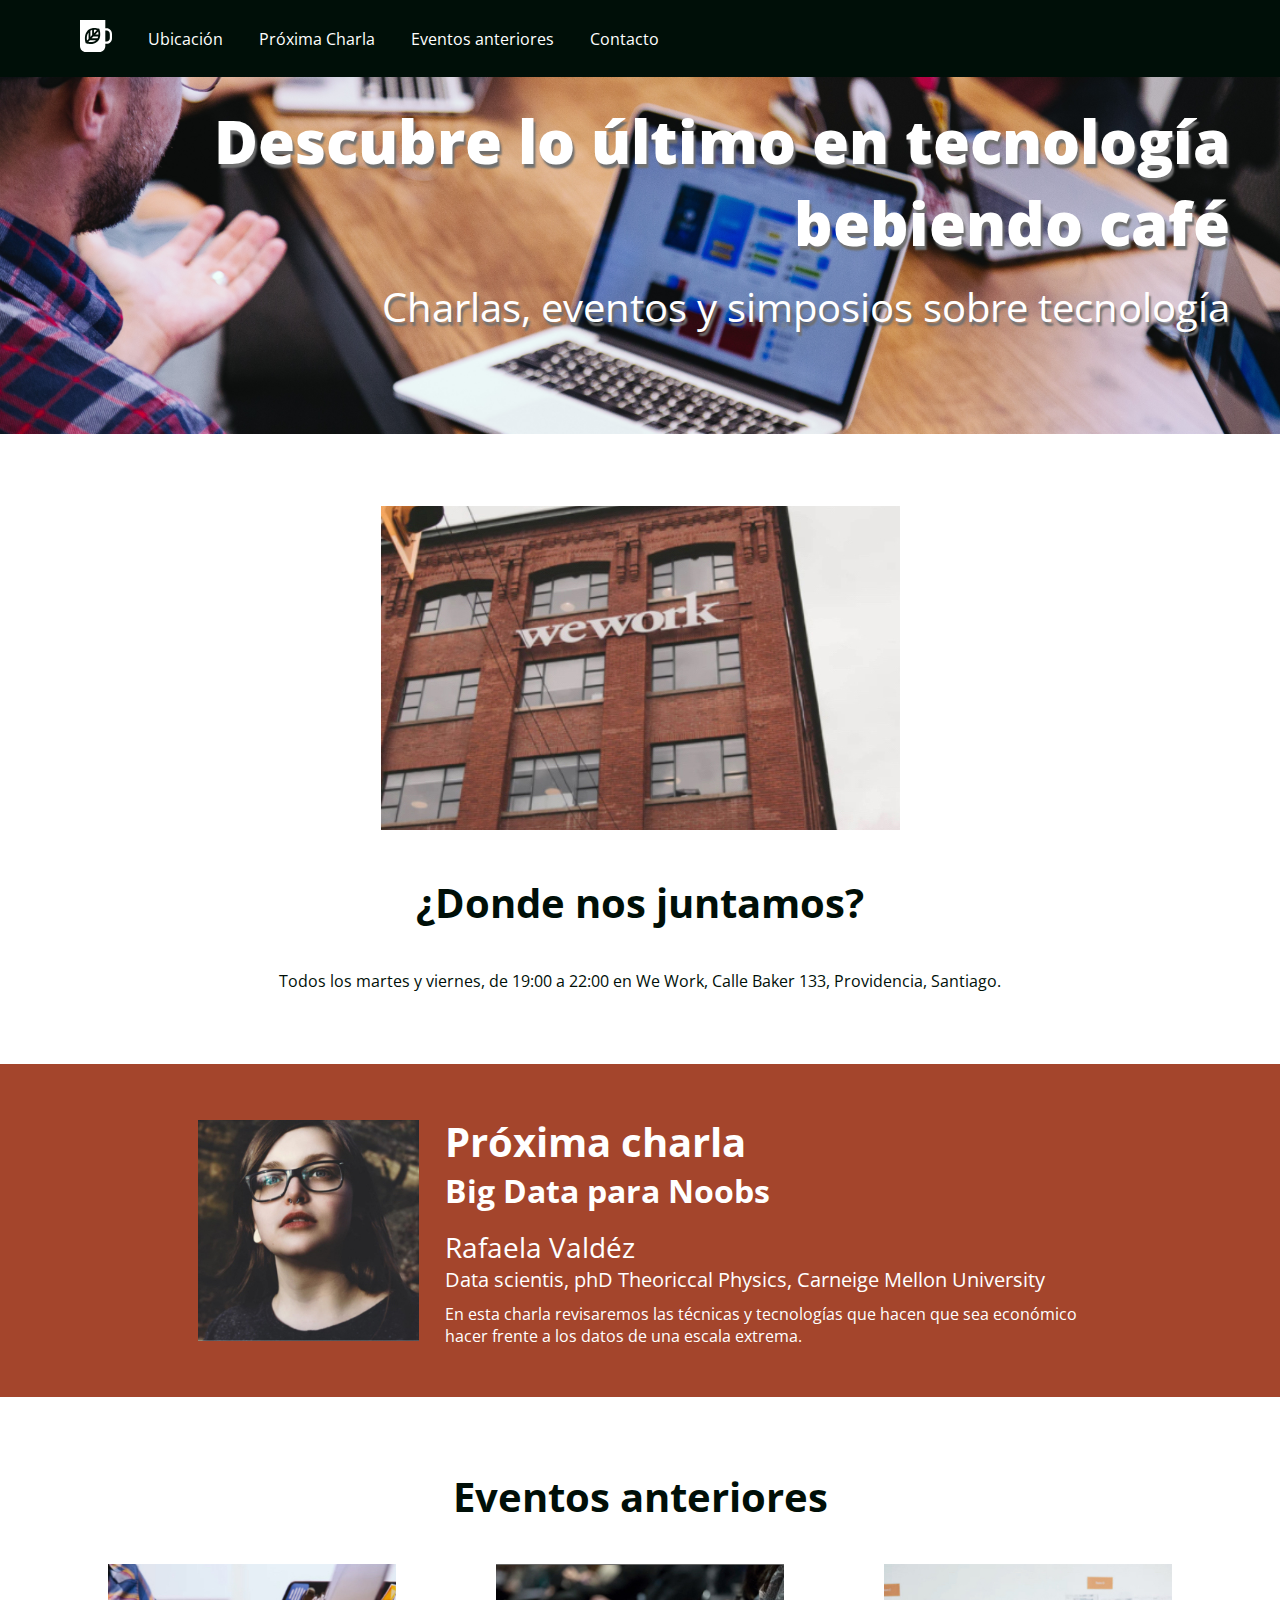
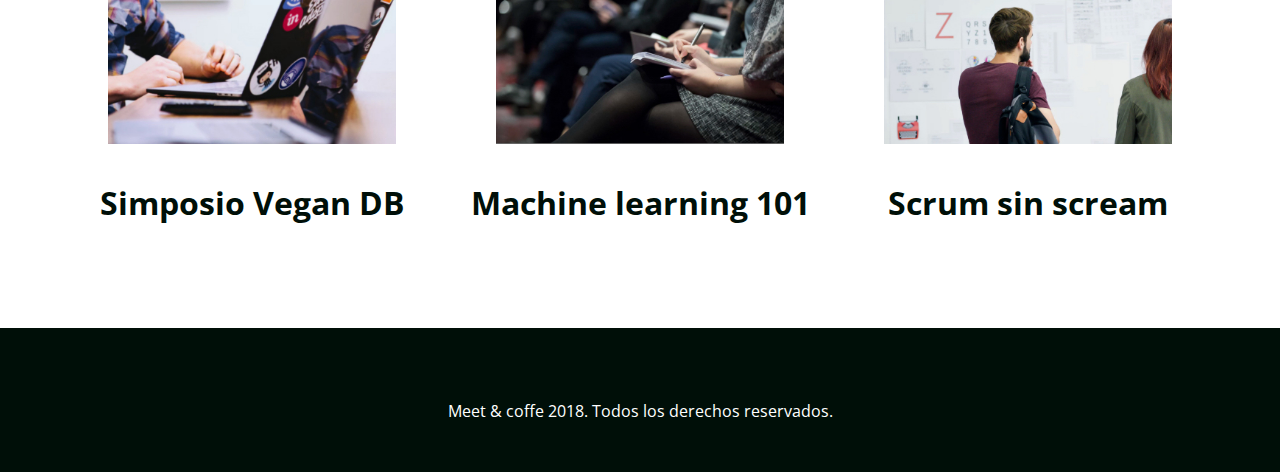
<file: index.html>
<!DOCTYPE html>
<html>

<head>
  <title>Meet & Coffee!!</title>
  <meta charset="utf-8">
  <link rel="shortcut icon" type="image/png" href="favicon.png">
  <meta name="author" content="Francisca Medina Concha">
  <meta name="description" content="Comparte tus conocimientos tomando café">
  <meta name="keywords" content="charlas, eventos, simposios, tecnología, co-work">
  <link href="https://fonts.googleapis.com/css?family=Open+Sans:400,700,800" rel="stylesheet">
  <link rel="stylesheet" href="https://use.fontawesome.com/releases/v5.6.3/css/all.css" integrity="sha384-UHRtZLI+pbxtHCWp1t77Bi1L4ZtiqrqD80Kn4Z8NTSRyMA2Fd33n5dQ8lWUE00s/" crossorigin="anonymous">
  <link rel="stylesheet" href="assets/css/style.css">
</head>

<body>
  <nav class="oscuro">
    <ul>
      <li class="icono"><a href="#inicio">
          <svg xmlns="http://www.w3.org/2000/svg" viewBox="0 0 44 44">
            <path d="M 11.8 26 l -2.2 2.3 c -0.5 -2.9 -0.7 -7.5 2.2 -11.2 V 26 Z m -0.4 4.1 c 2.7 0.5 7.2 0.7 10.6 -2.3 h -8.5 l -2.1 2.3 Z m 5.3 -16.2 c -0.8 0.2 -1.7 0.5 -2.4 0.9 v 8.5 l 2.4 -2.6 v -6.8 Z m 2.5 -0.3 v 4.6 l 4 -4.2 c -1.1 -0.3 -2.5 -0.5 -4 -0.4 Z M 16 25.2 h 8.1 c 0.4 -0.8 0.7 -1.7 0.9 -2.6 h -6.6 L 16 25.2 Z m 28 -6.1 V 25 c 0 4.3 -3.3 7.8 -7.4 7.8 h -1.8 v 2.9 c 0 4.6 -3.6 8.3 -7.9 8.3 h -19 C 3.6 44 0 40.3 0 35.7 V 0 h 34.8 v 11.4 h 1.8 c 4.1 0 7.4 3.5 7.4 7.7 Z m -16.2 0.9 c 0.1 -2.6 -0.4 -5 -0.8 -6.4 c -0.2 -0.9 -0.4 -1.4 -0.4 -1.4 s -0.5 -0.2 -1.4 -0.4 c -1.4 -0.4 -3.6 -0.9 -6.1 -0.8 c -0.8 0 -1.7 0.1 -2.5 0.3 c -0.8 0.2 -1.6 0.4 -2.4 0.7 c -0.9 0.4 -1.7 0.8 -2.5 1.5 c -0.6 0.5 -1.1 1 -1.6 1.6 c -4.5 5.4 -3.4 12.5 -2.6 15.5 c 0.2 0.9 0.4 1.4 0.4 1.4 s 0.5 0.2 1.4 0.4 c 2.8 0.8 9.6 2 14.7 -2.7 c 0.6 -0.5 1.1 -1.1 1.5 -1.7 c 0.6 -0.8 1 -1.7 1.4 -2.6 c 0.3 -0.8 0.5 -1.7 0.7 -2.6 c 0.1 -1.1 0.2 -1.9 0.2 -2.8 Z m 13.2 -0.9 c 0 -2.6 -2 -4.6 -4.4 -4.6 h -1.8 v 15.1 h 1.8 c 2.4 0 4.4 -2.1 4.4 -4.6 v -5.9 Z M 21 20 h 4.4 c 0 -1.6 -0.1 -3 -0.4 -4.2 L 21 20 Z" /></svg>
        </a></li>
      <li><a href="#ubicacion">Ubicación</a></li>
      <li><a href="#proxima-charla">Próxima Charla</a> </li>
      <li><a href="#eventos">Eventos anteriores</a></li>
      <li><a href="#contacto">Contacto</a></li>
    </ul>
  </nav>
  <header id="inicio" class="hero-section">
    <h1>Descubre lo último en tecnología bebiendo café</h1>
    <h2 class="subtitulo">Charlas, eventos y simposios sobre tecnología</h2>
  </header>
  <section id="ubicacion">
    <img src="assets/img/we-work.jpg" alt="We work location">
    <h2>¿Donde nos juntamos?</h2>
    <p>Todos los martes y viernes, de 19:00 a 22:00 en We Work, Calle Baker 133, Providencia,
      Santiago.</p>
  </section>
  <section id="proxima-charla" class="sweet-brown">
    <div class="centrado">
      <img src="assets/img/speaker.jpg" alt="speaker" class="charla-speaker">
      <div class="charla-texto">
        <h2>Próxima charla</h2>
        <h3>Big Data para Noobs</h3>
        <h4>Rafaela Valdéz</h4>
        <h5>Data scientis, phD Theoriccal Physics, Carneige Mellon University</h5>
        <p>En esta charla revisaremos las técnicas y tecnologías que hacen que sea económico hacer
          frente a los datos de una escala extrema.</p>
      </div>
    </div>
  </section>
  <section id="eventos">
    <h2>Eventos anteriores</h2>
    <article class="evento">
      <a href="evento01.html">
        <img src="assets/img/simposio-vegan.jpg" alt="Events simposio vegan">
        <h3 >Simposio Vegan DB</h3>
      </a>
    </article>
    <article class="evento">
      <img src="assets/img/machine-learning.jpg" alt="machine-learning">
      <h3>Machine learning 101</h3>
    </article>
    <article class="evento">
      <img src="assets/img/scrum-sin-scream.jpg" alt="scrum-sin-scream">
      <h3>Scrum sin scream</h3>
    </article>
  </section>
  <footer id="contacto" class="oscuro">
    <a href="https://github.com"  target="_blank"><i class="fab fa-github-square fa-5x"></i></a>
    <a href="https://twitter.com" target="_blank"><i class="fab fa-twitter-square fa-5x"></i></a>
    <a href="https://www.linkedin.com" target="_blank"><i class="fab fa-linkedin fa-5x"></i></a>
    <p>Meet & coffe 2018. Todos los derechos reservados.</p>
  </footer>
</body>

</html>
</file>
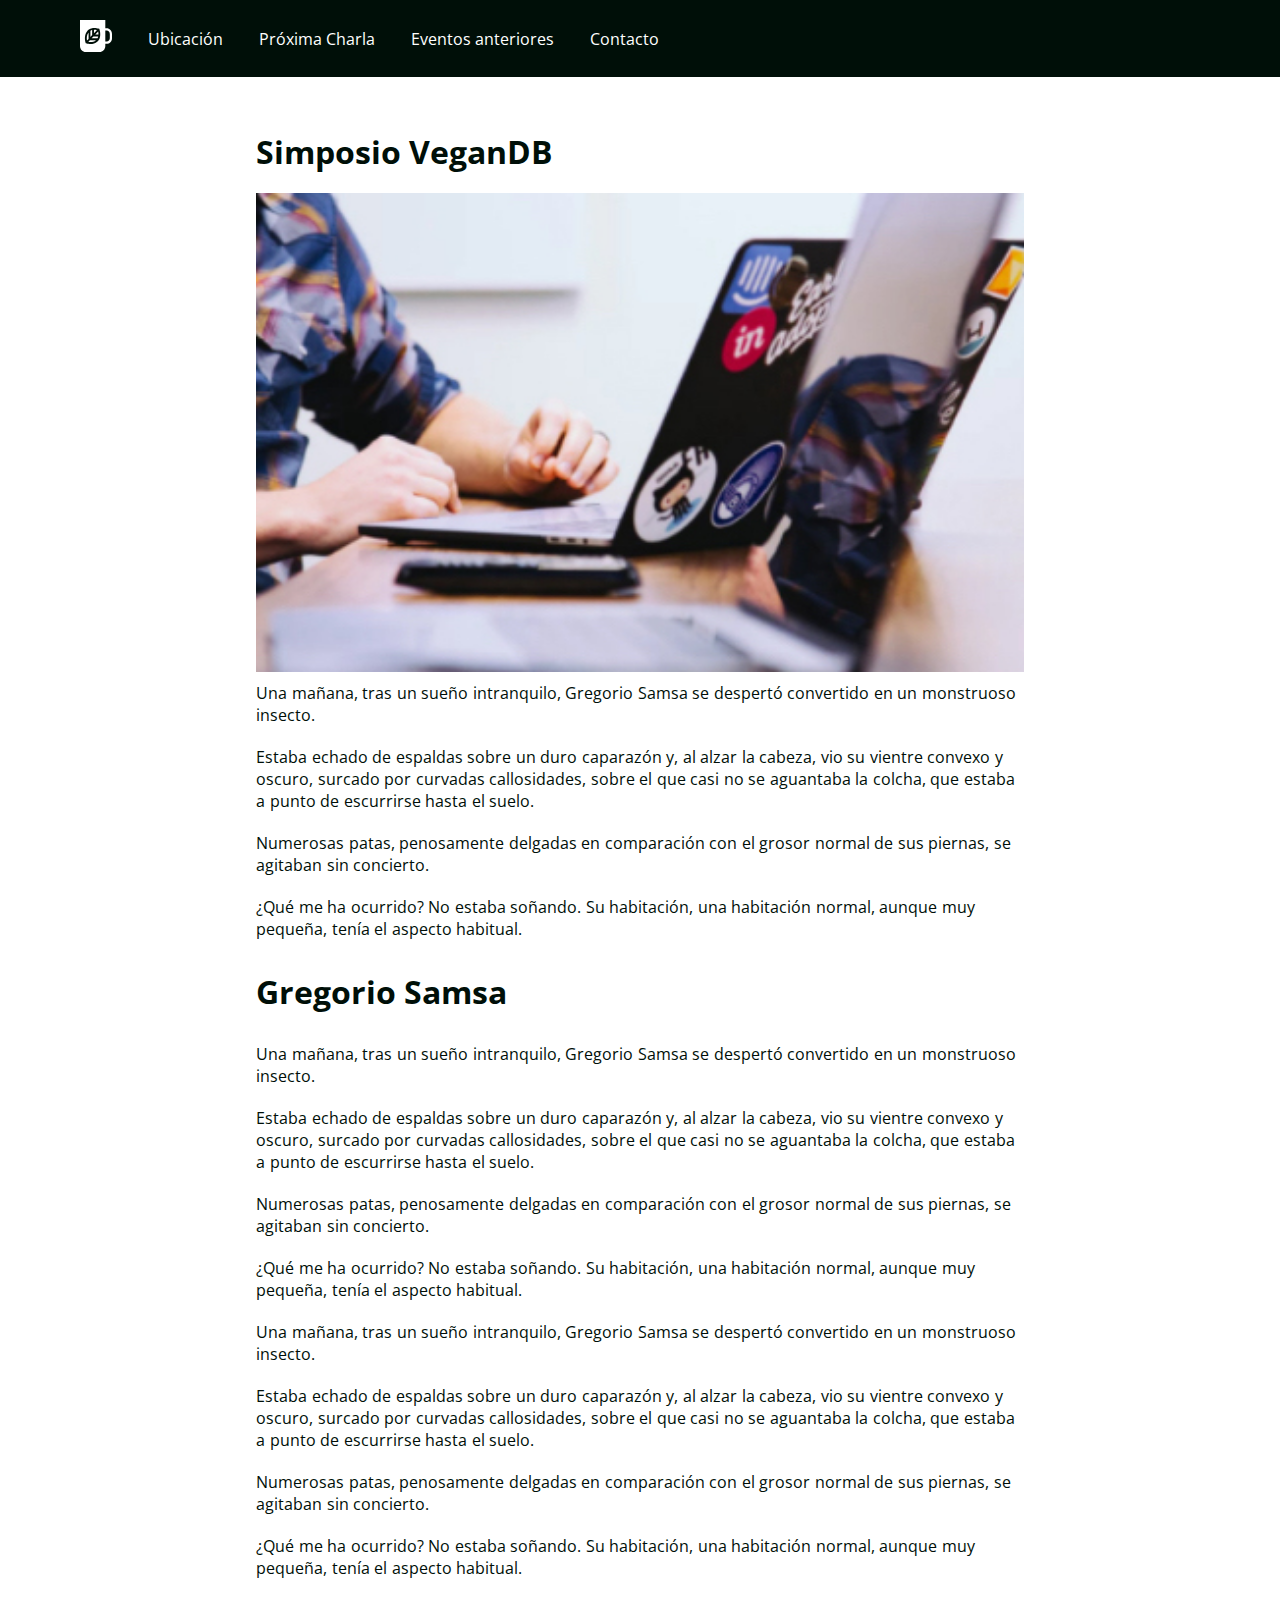
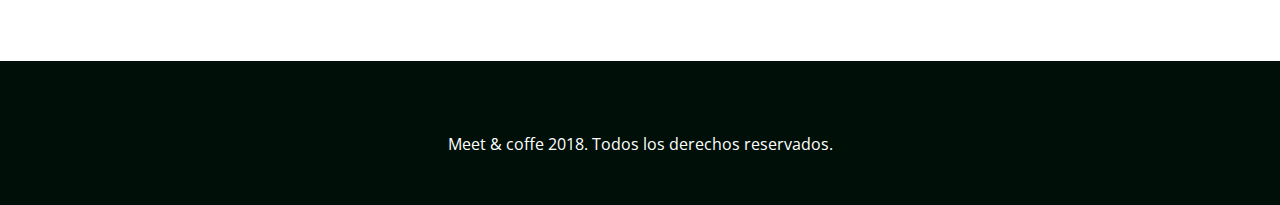
<file: evento01.html>
<!DOCTYPE html>
<html>

<head>
  <title>Meet & Coffee - Symposio VeganDB</title>
  <meta charset="utf-8">
  <link rel="shortcut icon" type="image/png" href="favicon.png">
  <meta name="author" content="Francisca Medina Concha">
  <meta name="description" content="Comparte tus conocimientos tomando café">
  <meta name="keywords" content="charlas, eventos, simposios, tecnología, co-work">
  <link href="https://fonts.googleapis.com/css?family=Open+Sans:400,700,800" rel="stylesheet">
  <link rel="stylesheet" href="https://use.fontawesome.com/releases/v5.6.3/css/all.css" integrity="sha384-UHRtZLI+pbxtHCWp1t77Bi1L4ZtiqrqD80Kn4Z8NTSRyMA2Fd33n5dQ8lWUE00s/" crossorigin="anonymous">
  <link rel="stylesheet" href="assets/css/style.css">
</head>

<body>
  <nav class="oscuro">
    <ul>
      <li class="icono"><a href="index.html#inicio">
          <svg xmlns="http://www.w3.org/2000/svg" viewBox="0 0 44 44">
            <path
              d="M 11.8 26 l -2.2 2.3 c -0.5 -2.9 -0.7 -7.5 2.2 -11.2 V 26 Z m -0.4 4.1 c 2.7 0.5 7.2 0.7 10.6 -2.3 h -8.5 l -2.1 2.3 Z m 5.3 -16.2 c -0.8 0.2 -1.7 0.5 -2.4 0.9 v 8.5 l 2.4 -2.6 v -6.8 Z m 2.5 -0.3 v 4.6 l 4 -4.2 c -1.1 -0.3 -2.5 -0.5 -4 -0.4 Z M 16 25.2 h 8.1 c 0.4 -0.8 0.7 -1.7 0.9 -2.6 h -6.6 L 16 25.2 Z m 28 -6.1 V 25 c 0 4.3 -3.3 7.8 -7.4 7.8 h -1.8 v 2.9 c 0 4.6 -3.6 8.3 -7.9 8.3 h -19 C 3.6 44 0 40.3 0 35.7 V 0 h 34.8 v 11.4 h 1.8 c 4.1 0 7.4 3.5 7.4 7.7 Z m -16.2 0.9 c 0.1 -2.6 -0.4 -5 -0.8 -6.4 c -0.2 -0.9 -0.4 -1.4 -0.4 -1.4 s -0.5 -0.2 -1.4 -0.4 c -1.4 -0.4 -3.6 -0.9 -6.1 -0.8 c -0.8 0 -1.7 0.1 -2.5 0.3 c -0.8 0.2 -1.6 0.4 -2.4 0.7 c -0.9 0.4 -1.7 0.8 -2.5 1.5 c -0.6 0.5 -1.1 1 -1.6 1.6 c -4.5 5.4 -3.4 12.5 -2.6 15.5 c 0.2 0.9 0.4 1.4 0.4 1.4 s 0.5 0.2 1.4 0.4 c 2.8 0.8 9.6 2 14.7 -2.7 c 0.6 -0.5 1.1 -1.1 1.5 -1.7 c 0.6 -0.8 1 -1.7 1.4 -2.6 c 0.3 -0.8 0.5 -1.7 0.7 -2.6 c 0.1 -1.1 0.2 -1.9 0.2 -2.8 Z m 13.2 -0.9 c 0 -2.6 -2 -4.6 -4.4 -4.6 h -1.8 v 15.1 h 1.8 c 2.4 0 4.4 -2.1 4.4 -4.6 v -5.9 Z M 21 20 h 4.4 c 0 -1.6 -0.1 -3 -0.4 -4.2 L 21 20 Z" />
          </svg>
        </a></li>
      <li><a href="index.html#ubicacion">Ubicación</a></li>
      <li><a href="index.html#proxima-charla">Próxima Charla</a> </li>
      <li><a href="index.html#eventos">Eventos anteriores</a></li>
      <li><a href="#contacto">Contacto</a></li>
    </ul>
  </nav>
  <header>
    <p>&nbsp;</p>
    <p>&nbsp;</p>
    <p>&nbsp;</p>
    <p>&nbsp;</p>
    <p>&nbsp;</p>
  </header>

  </section>

  <section class="content">
    <h3 class="titulo">Simposio VeganDB</h3>
    <img id="veg-img" src="assets/img/simposio-vegan.jpg" alt="Events simposio vegan">
    <h5 class="parrafo">Una mañana, tras un sueño intranquilo, Gregorio Samsa se despertó convertido en un monstruoso insecto.</h5>
    <h5 class="parrafo">Estaba echado de espaldas sobre un duro caparazón y, al alzar la cabeza, vio su vientre convexo y oscuro, surcado por curvadas callosidades, sobre el que casi no se aguantaba la colcha, que estaba a punto de escurrirse hasta
      el suelo.</h5>
    <h5 class="parrafo">Numerosas patas, penosamente delgadas en comparación con el grosor normal de sus piernas, se agitaban sin concierto.</h5>
    <h5 class="parrafo">¿Qué me ha ocurrido? No estaba soñando. Su habitación, una habitación normal, aunque muy pequeña, tenía el aspecto habitual.</h5>
  </section>

  <section class="content">  <h3 class="titulo">Gregorio Samsa</h3>
    <h5 class="parrafo">Una mañana, tras un sueño intranquilo, Gregorio Samsa se despertó convertido en un monstruoso insecto.</h5>
    <h5 class="parrafo">Estaba echado de espaldas sobre un duro caparazón y, al alzar la cabeza, vio su vientre convexo y oscuro, surcado por curvadas callosidades, sobre el que casi no se aguantaba la colcha, que estaba a punto de escurrirse hasta
      el suelo.</h5>
    <h5 class="parrafo">Numerosas patas, penosamente delgadas en comparación con el grosor normal de sus piernas, se agitaban sin concierto.</h5>
    <h5 class="parrafo">¿Qué me ha ocurrido? No estaba soñando. Su habitación, una habitación normal, aunque muy pequeña, tenía el aspecto habitual.</h5>
    <h5 class="parrafo">Una mañana, tras un sueño intranquilo, Gregorio Samsa se despertó convertido en un monstruoso insecto.</h5>
    <h5 class="parrafo">Estaba echado de espaldas sobre un duro caparazón y, al alzar la cabeza, vio su vientre convexo y oscuro, surcado por curvadas callosidades, sobre el que casi no se aguantaba la colcha, que estaba a punto de escurrirse hasta
      el suelo.</h5>
    <h5 class="parrafo">Numerosas patas, penosamente delgadas en comparación con el grosor normal de sus piernas, se agitaban sin concierto.</h5>
    <h5 class="parrafo">¿Qué me ha ocurrido? No estaba soñando. Su habitación, una habitación normal, aunque muy pequeña, tenía el aspecto habitual.</h5>
  </section>

  <footer id="contacto" class="oscuro">
    <a href="https://github.com"><i class="fab fa-github-square fa-5x"></i></a>
    <a href="https://twitter.com"><i class="fab fa-twitter-square fa-5x"></i></a>
    <a href="https://www.linkedin.com"><i class="fab fa-linkedin fa-5x"></i></a>
    <p>Meet & coffe 2018. Todos los derechos reservados.</p>
  </footer>
</body>

</html>
</file>
<file: assets/css/style.css>
body {
text-align: center;
color: #000f08;
margin: 0;
font-family: 'Open Sans', sans-serif;
}
body * {
margin: 0;
border: 0;
padding: 0;
}
h1 {
font-weight: 800;
font-size: 3.75em;
margin-bottom: 0.25em;
}
h2 {
font-weight: 700;
font-size: 2.5em;
}
h3 {
font-size: 2em;
}
h4 {
font-size: 1.75em;
}
h5 {
font-size: 1.25em;
}
.subtitulo, h4, h5 {
font-weight: 400;
}
#ubicacion h2 {
margin: 1em auto;
}
.sweet-brown h3, .sweet-brown h5 {
margin-bottom: 0.5em;
}
#eventos h2 {
margin-bottom: 1em;
}
#eventos h3 {
margin: 1em auto;
}
.oscuro {
background: #000f08;
color: #ffffff;
}
.oscuro a{
color: #ffffff;
text-decoration: none;
}
.sweet-brown {
text-align: left;
background: #a4452c;
color: #ffffff;
padding: 3.125rem;
white-space: nowrap;
}
.hero-section {
text-align: right;
background-image: url('../img/bg-hero.png');
background-repeat: no-repeat;
background-size: cover;
color: #ffffff;
text-shadow: 0.125em 0.25em 0.125em #707070;
padding: 6.25rem 3.125rem;
}
section, footer {
margin-top: 4.5rem;
}
footer {
padding: 3.125rem;
}
.centrado {
width: 75%;
margin: 0 auto;
}
.charla-speaker, .charla-texto, .evento {
display: inline-block;
}
.charla-speaker{
width: 25%;
vertical-align: middle;
}
.charla-texto {
width: 72.5%;
vertical-align: middle;
margin-left: 2.5%;
white-space: normal;
}
.evento {
width: 30%;
}
.evento img {
width: 75%;
}
nav {
text-align: left;
padding: 1.25rem 4rem;
position: fixed;
width: 100vw;
}
nav ul {
list-style-type: none;
}
nav ul li {
display: inline-block;
margin: 0 1em;
vertical-align: middle;
}
.icono {
width: 2rem;
}
.icono svg {
fill: #ffffff;
}
footer i {
margin: 0 0.25em 0.5em 0.25em;
}
.content{
  margin: auto;
  width: 60%;
}
.titulo {
  text-align: left;
  padding: 20px 0 20px 0;
}
.parrafo {
  text-align: left;
  font-size: 1em;
  word-spacing: 0.5px;
  padding: 10px 0 10px 0;
}
#veg-img {
  width: 100%;
  vertical-align: middle;
}
#eventos a:link, #eventos a:visited, #eventos a:active {
 text-decoration: inherit;
 color: #000f08;
}
</file>
